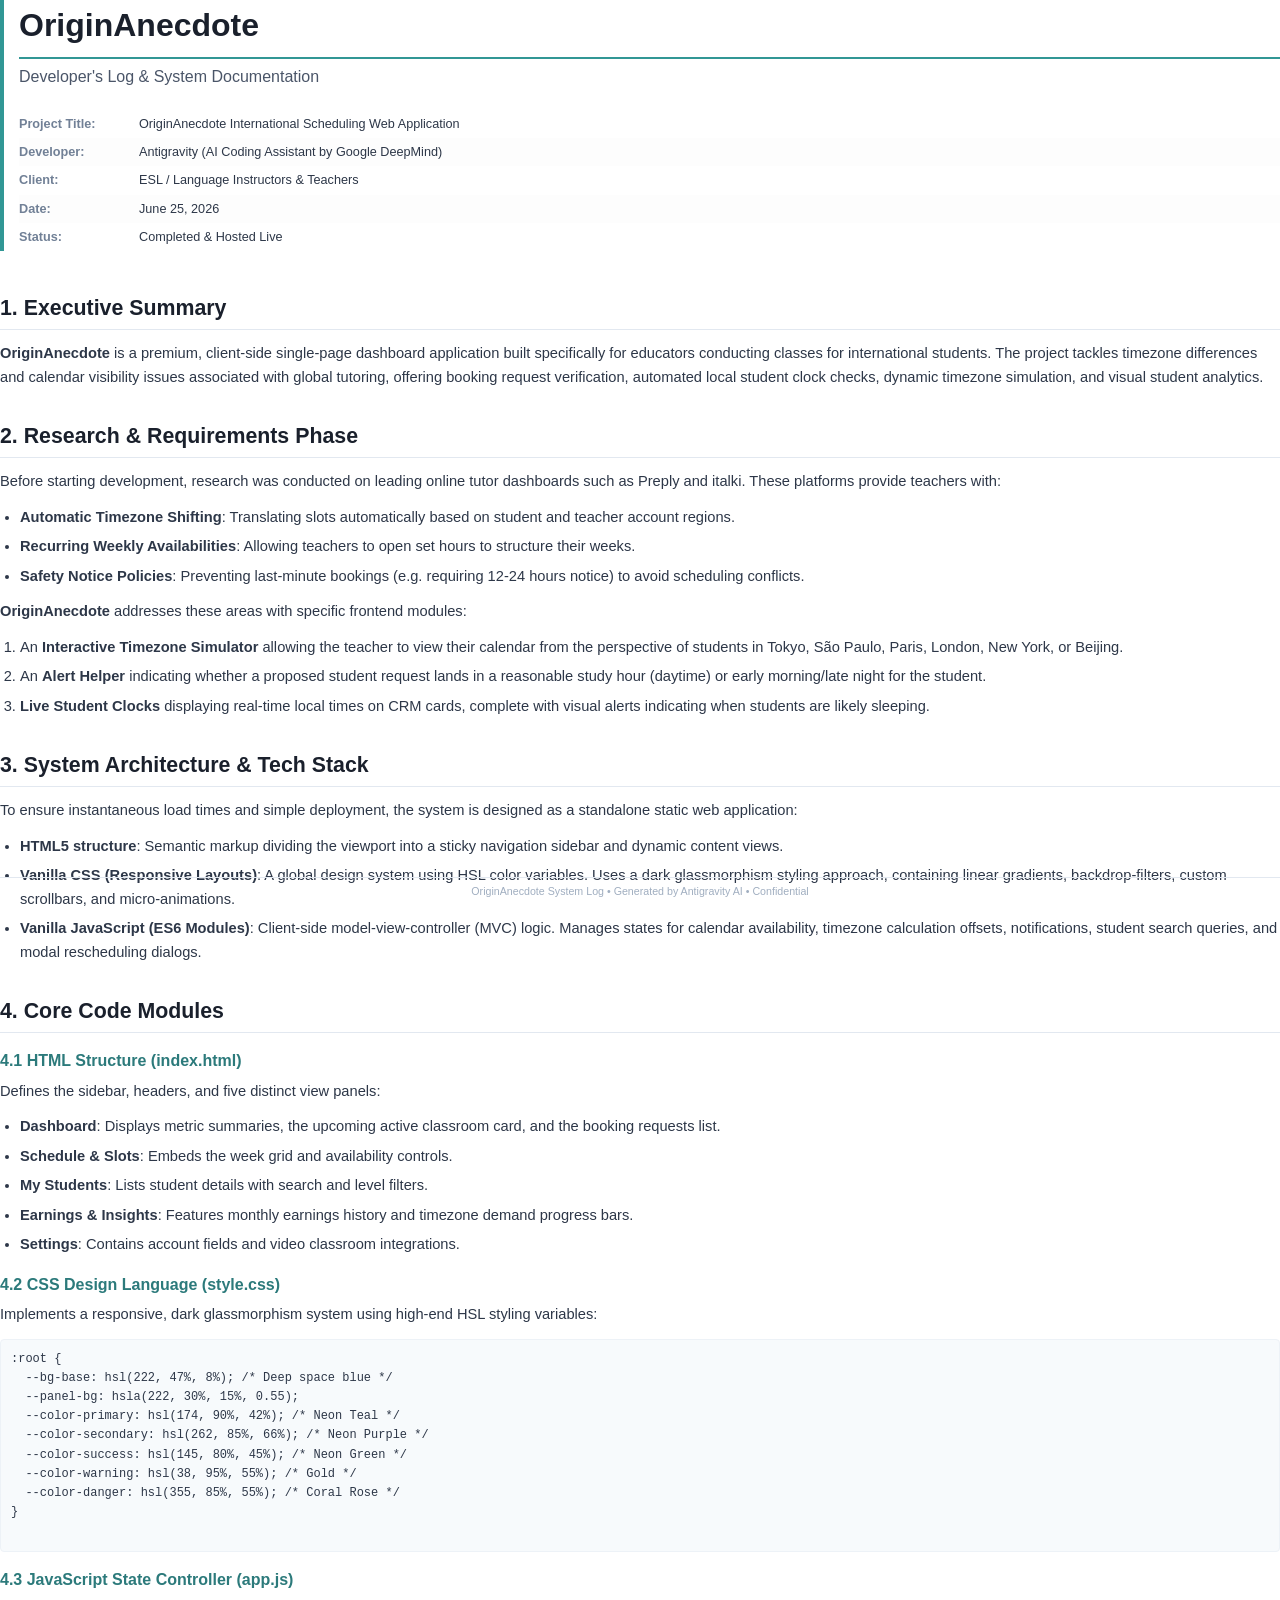
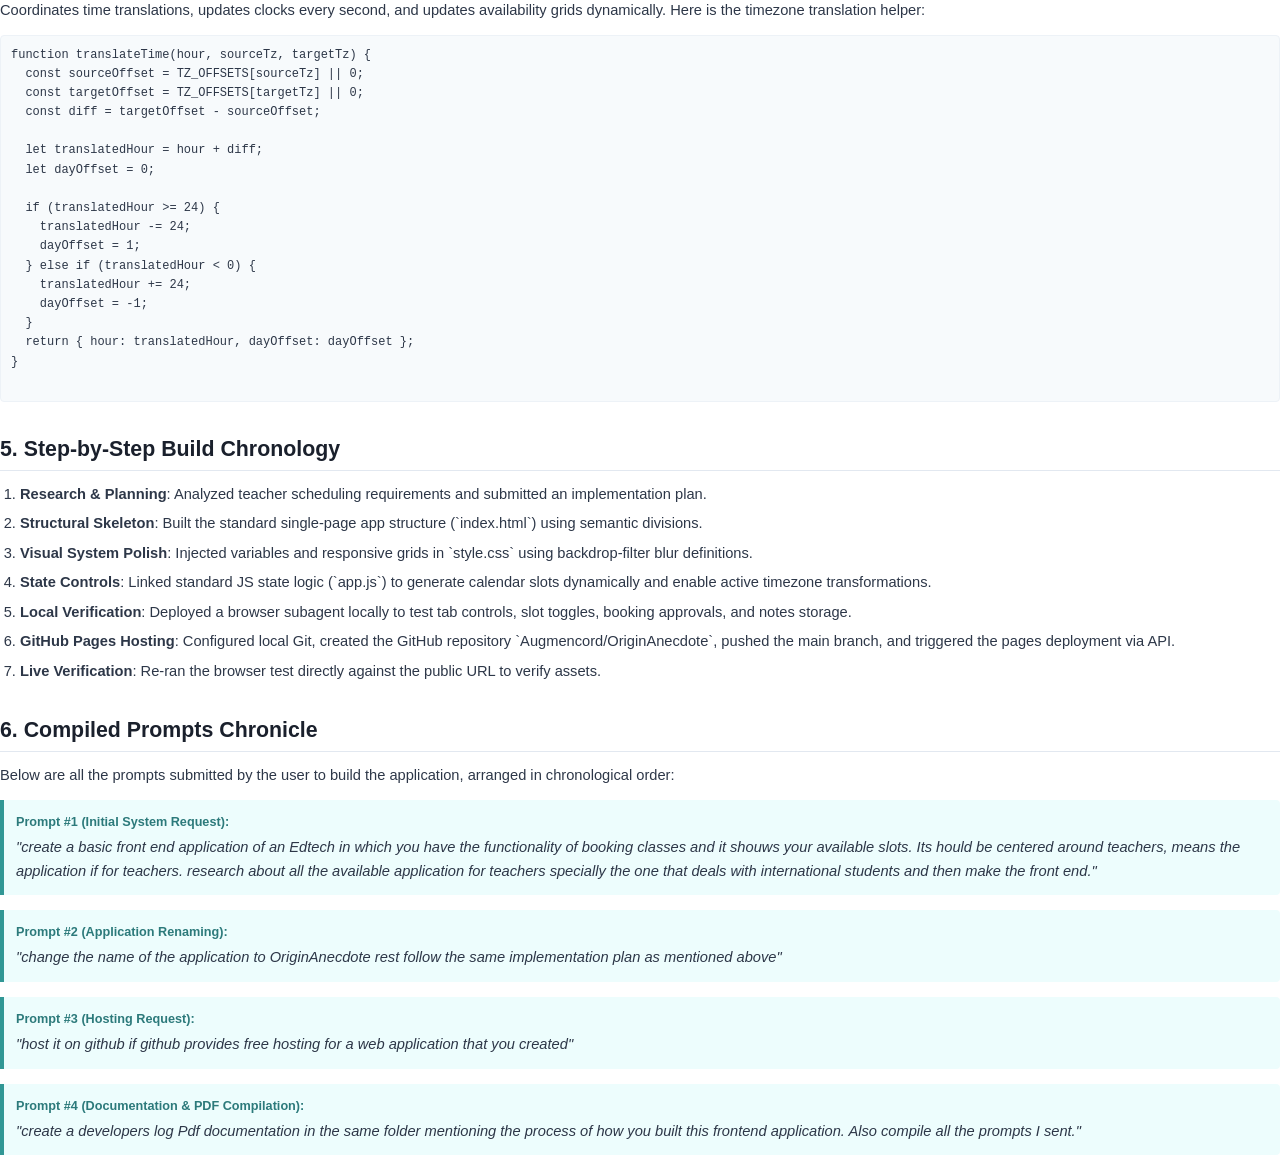
<file: log.html>
<!DOCTYPE html>
<html lang="en">
<head>
  <meta charset="UTF-8">
  <meta name="viewport" content="width=device-width, initial-scale=1.0">
  <title>OriginAnecdote - Developer's Log</title>
  <style>
    /* --- CSS for Print PDF Styling --- */
    @page {
      size: A4;
      margin: 20mm 15mm 20mm 15mm;
    }
    
    body {
      font-family: -apple-system, BlinkMacSystemFont, "Segoe UI", Roboto, Helvetica, Arial, sans-serif;
      color: #2D3748;
      line-height: 1.6;
      font-size: 11pt;
      margin: 0;
      padding: 0;
    }

    h1, h2, h3, h4 {
      font-family: -apple-system, BlinkMacSystemFont, "Segoe UI", Roboto, sans-serif;
      color: #1A202C;
      font-weight: 700;
      margin-top: 0;
    }

    h1 {
      font-size: 24pt;
      border-bottom: 2px solid #319795;
      padding-bottom: 6px;
      margin-bottom: 20px;
    }

    h2 {
      font-size: 16pt;
      border-bottom: 1px solid #E2E8F0;
      padding-bottom: 4px;
      margin-top: 30px;
      margin-bottom: 12px;
      page-break-after: avoid;
    }

    h3 {
      font-size: 12pt;
      margin-top: 15px;
      margin-bottom: 6px;
      color: #2C7A7B;
      page-break-after: avoid;
    }

    p {
      margin-top: 0;
      margin-bottom: 12px;
    }

    /* List styling */
    ul, ol {
      margin-top: 0;
      margin-bottom: 12px;
      padding-left: 20px;
    }

    li {
      margin-bottom: 6px;
    }

    /* Blocks and code */
    pre, code {
      font-family: Consolas, Monaco, "Andale Mono", monospace;
      font-size: 9pt;
      background-color: #F7FAFC;
      border: 1px solid #EDF2F7;
      border-radius: 4px;
    }

    pre {
      padding: 10px;
      white-space: pre-wrap;
      word-break: break-all;
      margin-bottom: 15px;
    }

    code {
      padding: 2px 4px;
      background-color: #EDF2F7;
    }

    /* Table styling */
    table {
      width: 100%;
      border-collapse: collapse;
      margin-bottom: 20px;
      page-break-inside: avoid;
    }

    th, td {
      border: 1px solid #E2E8F0;
      padding: 8px 10px;
      text-align: left;
      font-size: 9.5pt;
    }

    th {
      background-color: #F7FAFC;
      font-weight: 600;
      color: #4A5568;
    }

    tr:nth-child(even) {
      background-color: #FDFDFD;
    }

    /* Custom Layout Components */
    .header-box {
      margin-bottom: 40px;
      border-left: 4px solid #319795;
      padding-left: 15px;
    }

    .metadata-table {
      margin-bottom: 30px;
    }

    .metadata-table td {
      border: none;
      padding: 4px 0;
    }

    .metadata-table td.label {
      font-weight: 600;
      width: 120px;
      color: #718096;
    }

    .prompt-box {
      background-color: #EDFDFD;
      border-left: 4px solid #319795;
      padding: 12px;
      margin-bottom: 15px;
      border-radius: 0 4px 4px 0;
      font-style: italic;
    }

    .prompt-header {
      font-weight: 600;
      color: #2C7A7B;
      font-size: 9.5pt;
      margin-bottom: 4px;
      font-style: normal;
    }

    .page-break {
      page-break-after: always;
    }

    .footer {
      position: fixed;
      bottom: 0;
      width: 100%;
      text-align: center;
      font-size: 8pt;
      color: #A0AEC0;
      border-top: 1px solid #E2E8F0;
      padding-top: 5px;
    }
  </style>
</head>
<body>

  <!-- Cover Page Details / Header -->
  <div class="header-box">
    <h1>OriginAnecdote</h1>
    <h3 style="color: #4A5568; margin-top: -15px; margin-bottom: 20px; font-weight: 500;">
      Developer's Log & System Documentation
    </h3>
    <table class="metadata-table">
      <tr>
        <td class="label">Project Title:</td>
        <td>OriginAnecdote International Scheduling Web Application</td>
      </tr>
      <tr>
        <td class="label">Developer:</td>
        <td>Antigravity (AI Coding Assistant by Google DeepMind)</td>
      </tr>
      <tr>
        <td class="label">Client:</td>
        <td>ESL / Language Instructors & Teachers</td>
      </tr>
      <tr>
        <td class="label">Date:</td>
        <td>June 25, 2026</td>
      </tr>
      <tr>
        <td class="label">Status:</td>
        <td>Completed & Hosted Live</td>
      </tr>
    </table>
  </div>

  <h2>1. Executive Summary</h2>
  <p>
    <strong>OriginAnecdote</strong> is a premium, client-side single-page dashboard application built specifically for educators conducting classes for international students. The project tackles timezone differences and calendar visibility issues associated with global tutoring, offering booking request verification, automated local student clock checks, dynamic timezone simulation, and visual student analytics.
  </p>

  <h2>2. Research & Requirements Phase</h2>
  <p>
    Before starting development, research was conducted on leading online tutor dashboards such as Preply and italki. These platforms provide teachers with:
  </p>
  <ul>
    <li><strong>Automatic Timezone Shifting</strong>: Translating slots automatically based on student and teacher account regions.</li>
    <li><strong>Recurring Weekly Availabilities</strong>: Allowing teachers to open set hours to structure their weeks.</li>
    <li><strong>Safety Notice Policies</strong>: Preventing last-minute bookings (e.g. requiring 12-24 hours notice) to avoid scheduling conflicts.</li>
  </ul>
  <p>
    <strong>OriginAnecdote</strong> addresses these areas with specific frontend modules:
  </p>
  <ol>
    <li>An <strong>Interactive Timezone Simulator</strong> allowing the teacher to view their calendar from the perspective of students in Tokyo, São Paulo, Paris, London, New York, or Beijing.</li>
    <li>An <strong>Alert Helper</strong> indicating whether a proposed student request lands in a reasonable study hour (daytime) or early morning/late night for the student.</li>
    <li><strong>Live Student Clocks</strong> displaying real-time local times on CRM cards, complete with visual alerts indicating when students are likely sleeping.</li>
  </ol>

  <div class="page-break"></div>

  <h2>3. System Architecture & Tech Stack</h2>
  <p>
    To ensure instantaneous load times and simple deployment, the system is designed as a standalone static web application:
  </p>
  <ul>
    <li><strong>HTML5 structure</strong>: Semantic markup dividing the viewport into a sticky navigation sidebar and dynamic content views.</li>
    <li><strong>Vanilla CSS (Responsive Layouts)</strong>: A global design system using HSL color variables. Uses a dark glassmorphism styling approach, containing linear gradients, backdrop-filters, custom scrollbars, and micro-animations.</li>
    <li><strong>Vanilla JavaScript (ES6 Modules)</strong>: Client-side model-view-controller (MVC) logic. Manages states for calendar availability, timezone calculation offsets, notifications, student search queries, and modal rescheduling dialogs.</li>
  </ul>

  <h2>4. Core Code Modules</h2>

  <h3>4.1 HTML Structure (index.html)</h3>
  <p>
    Defines the sidebar, headers, and five distinct view panels:
  </p>
  <ul>
    <li><strong>Dashboard</strong>: Displays metric summaries, the upcoming active classroom card, and the booking requests list.</li>
    <li><strong>Schedule & Slots</strong>: Embeds the week grid and availability controls.</li>
    <li><strong>My Students</strong>: Lists student details with search and level filters.</li>
    <li><strong>Earnings & Insights</strong>: Features monthly earnings history and timezone demand progress bars.</li>
    <li><strong>Settings</strong>: Contains account fields and video classroom integrations.</li>
  </ul>

  <h3>4.2 CSS Design Language (style.css)</h3>
  <p>
    Implements a responsive, dark glassmorphism system using high-end HSL styling variables:
  </p>
  <pre>
:root {
  --bg-base: hsl(222, 47%, 8%); /* Deep space blue */
  --panel-bg: hsla(222, 30%, 15%, 0.55);
  --color-primary: hsl(174, 90%, 42%); /* Neon Teal */
  --color-secondary: hsl(262, 85%, 66%); /* Neon Purple */
  --color-success: hsl(145, 80%, 45%); /* Neon Green */
  --color-warning: hsl(38, 95%, 55%); /* Gold */
  --color-danger: hsl(355, 85%, 55%); /* Coral Rose */
}
  </pre>

  <h3>4.3 JavaScript State Controller (app.js)</h3>
  <p>
    Coordinates time translations, updates clocks every second, and updates availability grids dynamically. Here is the timezone translation helper:
  </p>
  <pre>
function translateTime(hour, sourceTz, targetTz) {
  const sourceOffset = TZ_OFFSETS[sourceTz] || 0;
  const targetOffset = TZ_OFFSETS[targetTz] || 0;
  const diff = targetOffset - sourceOffset;
  
  let translatedHour = hour + diff;
  let dayOffset = 0;

  if (translatedHour >= 24) {
    translatedHour -= 24;
    dayOffset = 1;
  } else if (translatedHour < 0) {
    translatedHour += 24;
    dayOffset = -1;
  }
  return { hour: translatedHour, dayOffset: dayOffset };
}
  </pre>

  <div class="page-break"></div>

  <h2>5. Step-by-Step Build Chronology</h2>
  <ol>
    <li><strong>Research & Planning</strong>: Analyzed teacher scheduling requirements and submitted an implementation plan.</li>
    <li><strong>Structural Skeleton</strong>: Built the standard single-page app structure (`index.html`) using semantic divisions.</li>
    <li><strong>Visual System Polish</strong>: Injected variables and responsive grids in `style.css` using backdrop-filter blur definitions.</li>
    <li><strong>State Controls</strong>: Linked standard JS state logic (`app.js`) to generate calendar slots dynamically and enable active timezone transformations.</li>
    <li><strong>Local Verification</strong>: Deployed a browser subagent locally to test tab controls, slot toggles, booking approvals, and notes storage.</li>
    <li><strong>GitHub Pages Hosting</strong>: Configured local Git, created the GitHub repository `Augmencord/OriginAnecdote`, pushed the main branch, and triggered the pages deployment via API.</li>
    <li><strong>Live Verification</strong>: Re-ran the browser test directly against the public URL to verify assets.</li>
  </ol>

  <h2>6. Compiled Prompts Chronicle</h2>
  <p>
    Below are all the prompts submitted by the user to build the application, arranged in chronological order:
  </p>

  <div class="prompt-box">
    <div class="prompt-header">Prompt #1 (Initial System Request):</div>
    "create a basic front end application of an Edtech in which you have the functionality of booking classes and it shouws your available slots. Its hould be centered around teachers, means the application if for teachers. research about all the available application for teachers specially the one that deals with international students and then make the front end."
  </div>

  <div class="prompt-box">
    <div class="prompt-header">Prompt #2 (Application Renaming):</div>
    "change the name of the application to OriginAnecdote rest follow the same implementation plan as mentioned above"
  </div>

  <div class="prompt-box">
    <div class="prompt-header">Prompt #3 (Hosting Request):</div>
    "host it on github if github provides free hosting for a web application that you created"
  </div>

  <div class="prompt-box">
    <div class="prompt-header">Prompt #4 (Documentation & PDF Compilation):</div>
    "create a developers log Pdf documentation in the same folder mentioning the process of how you built this frontend application. Also compile all the prompts I sent."
  </div>

  <div class="footer">
    OriginAnecdote System Log • Generated by Antigravity AI • Confidential
  </div>

</body>
</html>
</file>
